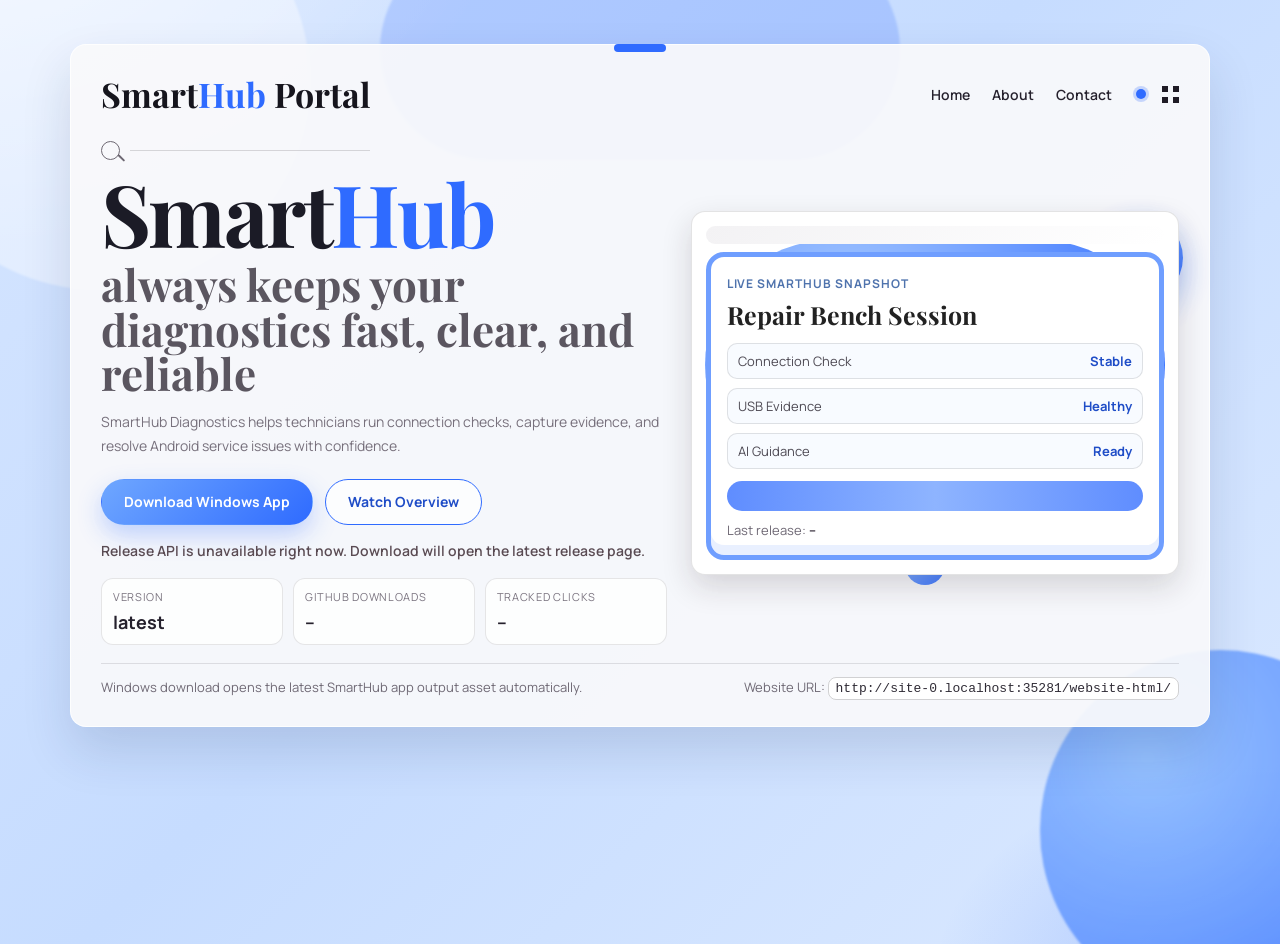
<file: website-html/index.html>
<!doctype html>
<html lang="en">
<head>
  <meta charset="utf-8" />
  <meta name="viewport" content="width=device-width, initial-scale=1" />
  <title>SmartHub Portal | Download Windows App</title>
  <meta
    name="description"
    content="SmartHub Portal for Windows diagnostics. Download the app, track releases, and launch technician-friendly repair workflows."
  />
  <link rel="preconnect" href="https://fonts.googleapis.com" />
  <link rel="preconnect" href="https://fonts.gstatic.com" crossorigin />
  <link
    href="https://fonts.googleapis.com/css2?family=Manrope:wght@400;500;600;700;800&family=Playfair+Display:wght@600;700;800&display=swap"
    rel="stylesheet"
  />
  <link rel="stylesheet" href="./styles.css" />
</head>
<body>
  <div class="bg-shape bg-shape-a" aria-hidden="true"></div>
  <div class="bg-shape bg-shape-b" aria-hidden="true"></div>
  <div class="bg-shape bg-shape-c" aria-hidden="true"></div>

  <main class="stage" id="home">
    <section class="panel reveal-up">
      <header class="nav-bar">
        <a class="logo" href="#home">Smart<span>Hub</span> Portal</a>

        <nav class="nav-links" aria-label="Main navigation">
          <a href="#home">Home</a>
          <a href="#about">About</a>
          <a href="#contact">Contact</a>
        </nav>

        <div class="nav-icons" aria-hidden="true">
          <span class="dot"></span>
          <span class="grid-icon"></span>
        </div>
      </header>

      <section class="hero-grid" id="about">
        <article class="hero-copy reveal-up delay-1">
          <div class="search-line" aria-hidden="true">
            <span class="search-icon"></span>
            <span class="search-rule"></span>
          </div>

          <h1>Smart<span>Hub</span></h1>
          <h2>always keeps your diagnostics fast, clear, and reliable</h2>
          <p>
            SmartHub Diagnostics helps technicians run connection checks, capture evidence,
            and resolve Android service issues with confidence.
          </p>

          <div class="cta-row">
            <button id="downloadBtn" class="btn primary" type="button">Download Windows App</button>
            <a class="btn secondary" href="#contact">Watch Overview</a>
          </div>

          <p id="downloadStatus" class="status">Preparing release information...</p>

          <div class="mini-metrics" aria-label="Release metrics">
            <div class="metric-pill">
              <span>Version</span>
              <strong id="metricVersion">Checking...</strong>
            </div>
            <div class="metric-pill">
              <span>GitHub Downloads</span>
              <strong id="metricGithubDownloads">--</strong>
            </div>
            <div class="metric-pill">
              <span>Tracked Clicks</span>
              <strong id="metricTrackedClicks">--</strong>
            </div>
          </div>
        </article>

        <article class="hero-visual reveal-up delay-2" aria-label="SmartHub visual preview">
          <div class="orbit orbit-a"></div>
          <div class="orbit orbit-b"></div>
          <div class="orbit orbit-c"></div>

          <div class="preview-frame">
            <div class="preview-top-accent"></div>
            <div class="preview-card">
              <p class="preview-label">Live SmartHub Snapshot</p>
              <h3>Repair Bench Session</h3>

              <ul>
                <li><span>Connection Check</span><b>Stable</b></li>
                <li><span>USB Evidence</span><b>Healthy</b></li>
                <li><span>AI Guidance</span><b>Ready</b></li>
              </ul>

              <div class="wave"></div>
              <p class="published">Last release: <strong id="metricPublishedAt">Checking...</strong></p>
            </div>
          </div>
        </article>
      </section>

      <footer class="foot" id="contact">
        <p>Windows download opens the latest SmartHub app output asset automatically.</p>
        <p class="site-url">Website URL: <code id="siteUrl">Loading...</code></p>
      </footer>
    </section>
  </main>

  <script src="./app.js" defer></script>
</body>
</html>
</file>
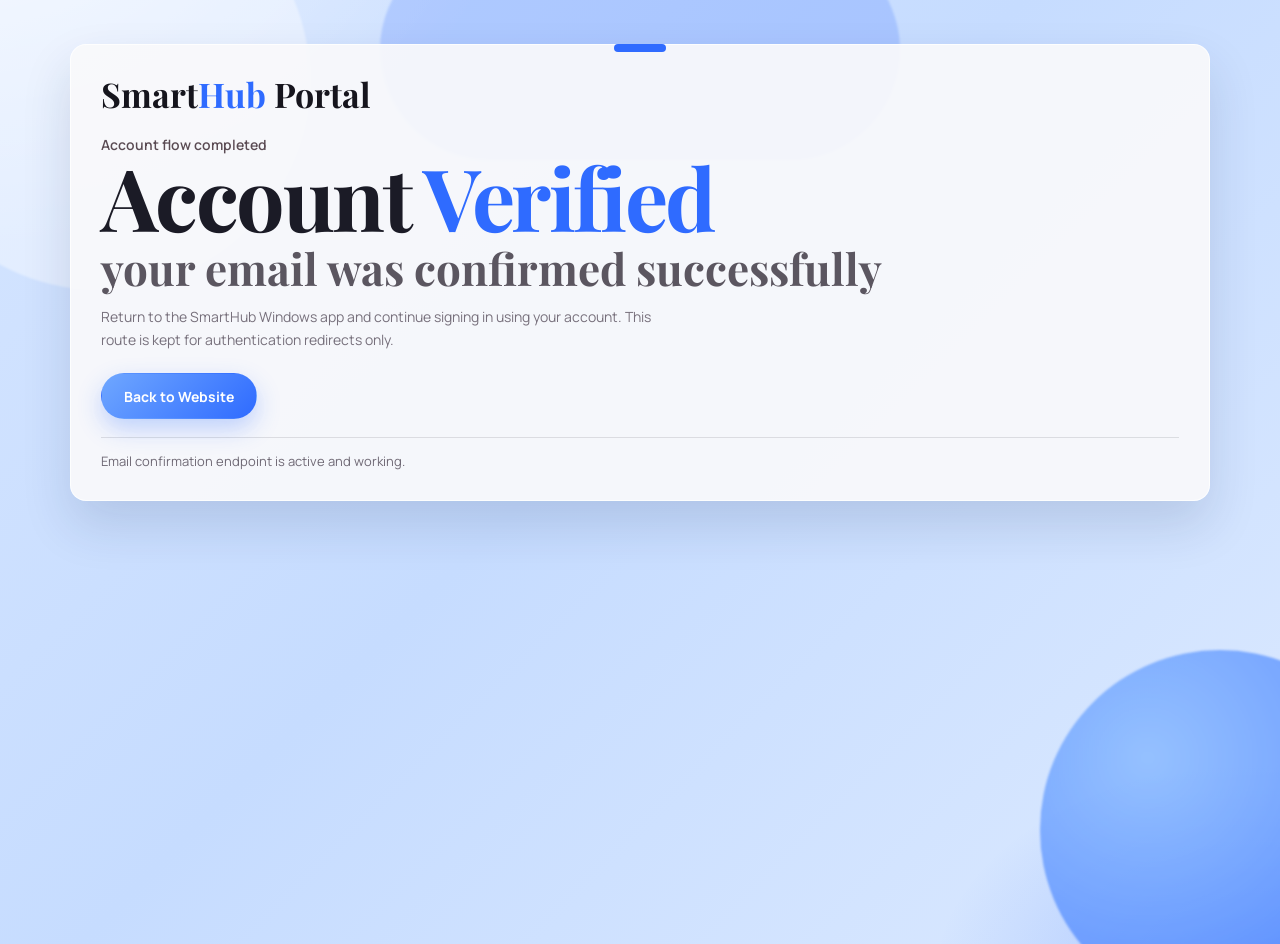
<file: website-html/email-confirmation/index.html>
<!doctype html>
<html lang="en">
<head>
  <meta charset="utf-8" />
  <meta name="viewport" content="width=device-width, initial-scale=1" />
  <title>Email Confirmation - SmartHub</title>
  <link rel="preconnect" href="https://fonts.googleapis.com" />
  <link rel="preconnect" href="https://fonts.gstatic.com" crossorigin />
  <link
    href="https://fonts.googleapis.com/css2?family=Manrope:wght@400;500;600;700;800&family=Playfair+Display:wght@600;700;800&display=swap"
    rel="stylesheet"
  />
  <link rel="stylesheet" href="../styles.css" />
</head>
<body>
  <div class="bg-shape bg-shape-a" aria-hidden="true"></div>
  <div class="bg-shape bg-shape-b" aria-hidden="true"></div>
  <div class="bg-shape bg-shape-c" aria-hidden="true"></div>

  <main class="stage">
    <section class="panel reveal-up">
      <header class="nav-bar">
        <a class="logo" href="../">Smart<span>Hub</span> Portal</a>
      </header>

      <section class="hero-grid" style="grid-template-columns:1fr; margin-top: 16px;">
        <article class="hero-copy reveal-up delay-1">
          <p class="status" style="margin-top:0;">Account flow completed</p>

          <h1>Account <span>Verified</span></h1>
          <h2>your email was confirmed successfully</h2>

          <p>
            Return to the SmartHub Windows app and continue signing in using your account.
            This route is kept for authentication redirects only.
          </p>

          <div class="cta-row">
            <a class="btn primary" href="../">Back to Website</a>
          </div>
        </article>
      </section>

      <footer class="foot">
        <p>Email confirmation endpoint is active and working.</p>
      </footer>
    </section>
  </main>
</body>
</html>
</file>
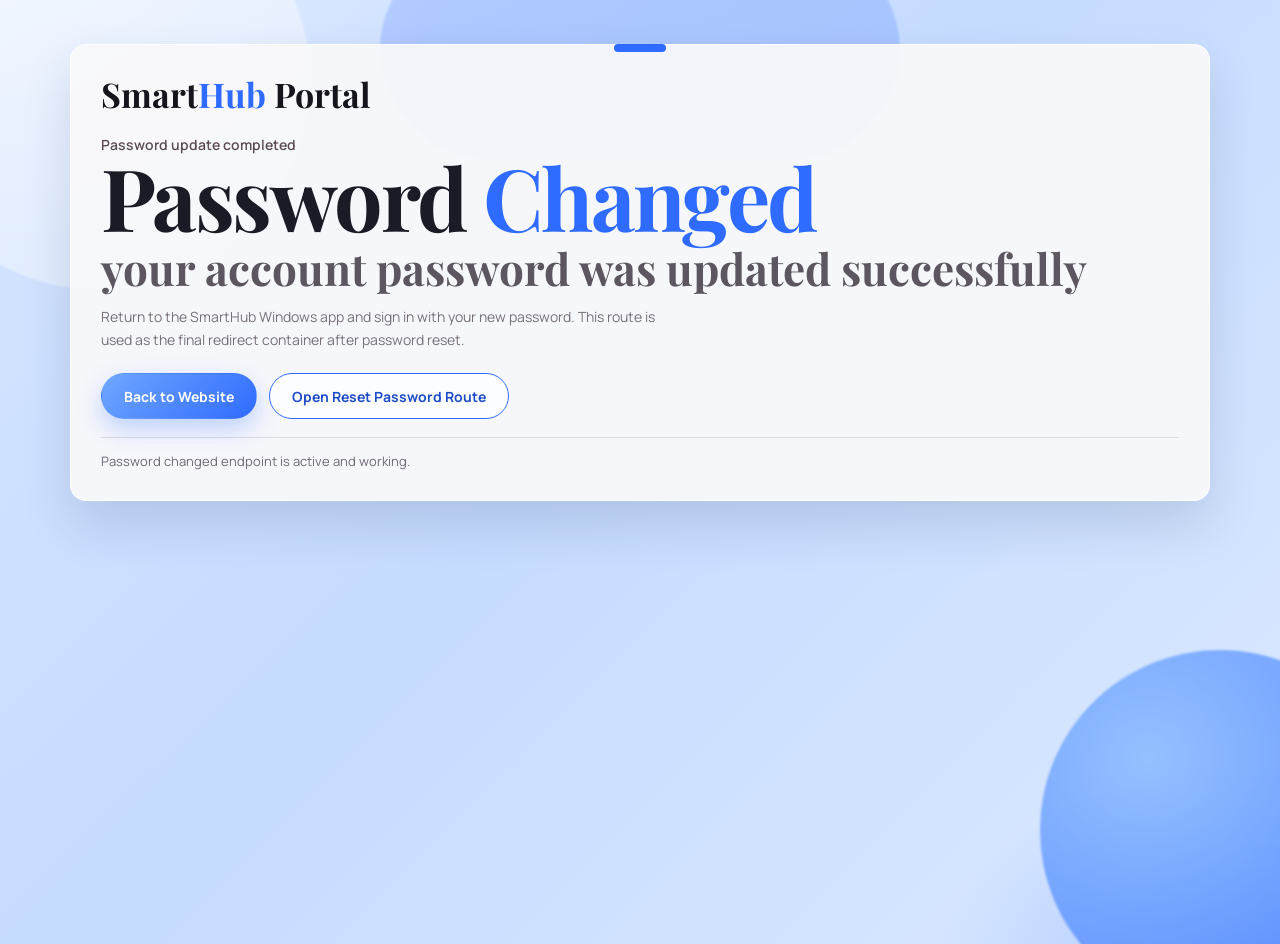
<file: website-html/password-changed/index.html>
<!doctype html>
<html lang="en">
<head>
  <meta charset="utf-8" />
  <meta name="viewport" content="width=device-width, initial-scale=1" />
  <title>Password Changed - SmartHub</title>
  <link rel="preconnect" href="https://fonts.googleapis.com" />
  <link rel="preconnect" href="https://fonts.gstatic.com" crossorigin />
  <link
    href="https://fonts.googleapis.com/css2?family=Manrope:wght@400;500;600;700;800&family=Playfair+Display:wght@600;700;800&display=swap"
    rel="stylesheet"
  />
  <link rel="stylesheet" href="../styles.css" />
</head>
<body>
  <div class="bg-shape bg-shape-a" aria-hidden="true"></div>
  <div class="bg-shape bg-shape-b" aria-hidden="true"></div>
  <div class="bg-shape bg-shape-c" aria-hidden="true"></div>

  <main class="stage">
    <section class="panel reveal-up">
      <header class="nav-bar">
        <a class="logo" href="../">Smart<span>Hub</span> Portal</a>
      </header>

      <section class="hero-grid" style="grid-template-columns:1fr; margin-top: 16px;">
        <article class="hero-copy reveal-up delay-1">
          <p class="status" style="margin-top:0;">Password update completed</p>

          <h1>Password <span>Changed</span></h1>
          <h2>your account password was updated successfully</h2>

          <p>
            Return to the SmartHub Windows app and sign in with your new password.
            This route is used as the final redirect container after password reset.
          </p>

          <div class="cta-row">
            <a class="btn primary" href="../">Back to Website</a>
            <a class="btn secondary" href="../reset-password/">Open Reset Password Route</a>
          </div>
        </article>
      </section>

      <footer class="foot">
        <p>Password changed endpoint is active and working.</p>
      </footer>
    </section>
  </main>
</body>
</html>
</file>
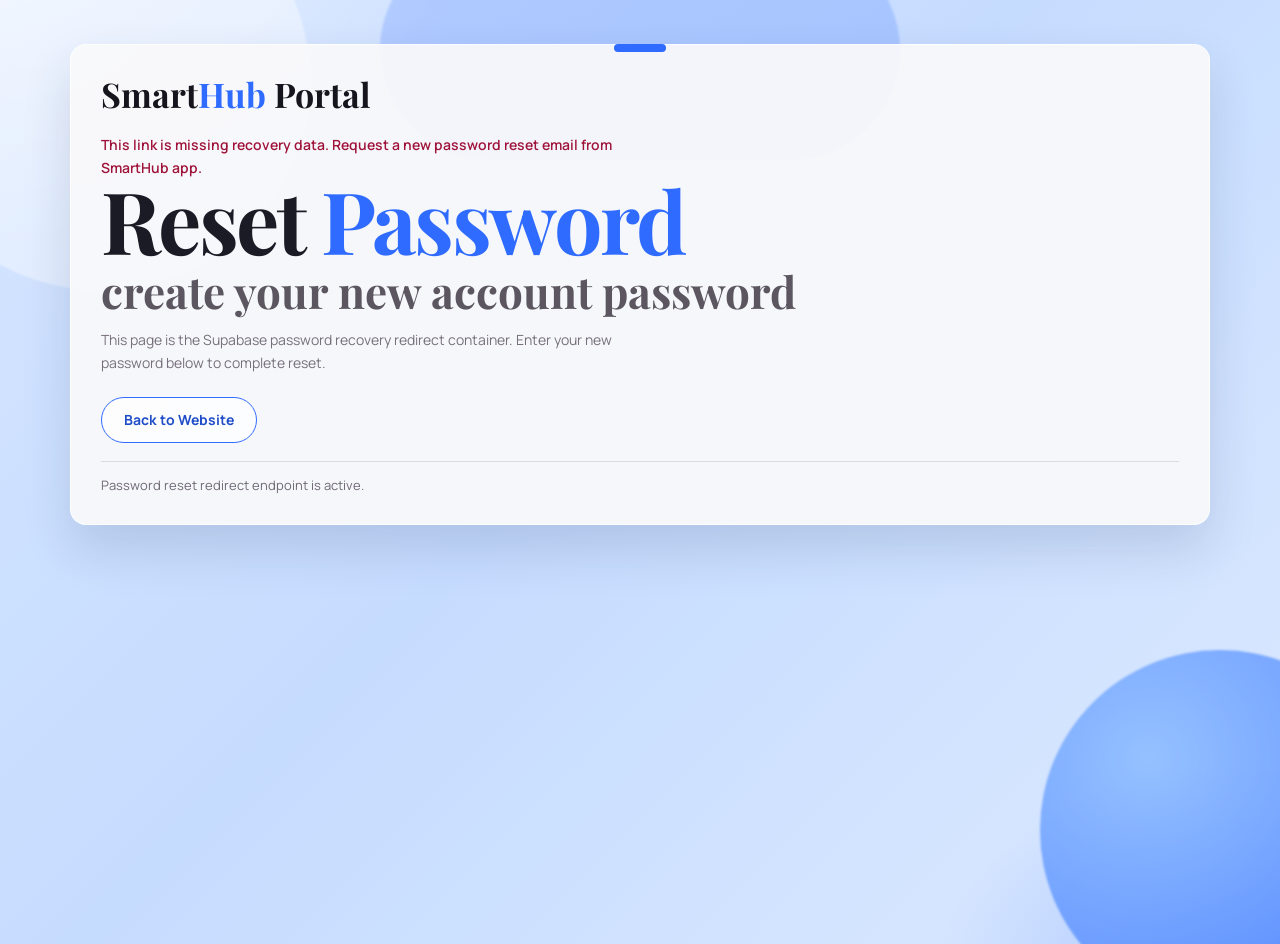
<file: website-html/reset-password/index.html>
<!doctype html>
<html lang="en">
<head>
  <meta charset="utf-8" />
  <meta name="viewport" content="width=device-width, initial-scale=1" />
  <title>Reset Password - SmartHub</title>
  <link rel="preconnect" href="https://fonts.googleapis.com" />
  <link rel="preconnect" href="https://fonts.gstatic.com" crossorigin />
  <link
    href="https://fonts.googleapis.com/css2?family=Manrope:wght@400;500;600;700;800&family=Playfair+Display:wght@600;700;800&display=swap"
    rel="stylesheet"
  />
  <link rel="stylesheet" href="../styles.css" />
</head>
<body>
  <div class="bg-shape bg-shape-a" aria-hidden="true"></div>
  <div class="bg-shape bg-shape-b" aria-hidden="true"></div>
  <div class="bg-shape bg-shape-c" aria-hidden="true"></div>

  <main class="stage">
    <section class="panel reveal-up">
      <header class="nav-bar">
        <a class="logo" href="../">Smart<span>Hub</span> Portal</a>
      </header>

      <section class="hero-grid" style="grid-template-columns:1fr; margin-top: 16px;">
        <article class="hero-copy reveal-up delay-1">
          <p class="status" id="resetStatus" style="margin-top:0;">Preparing password reset flow...</p>

          <h1>Reset <span>Password</span></h1>
          <h2>create your new account password</h2>

          <p>
            This page is the Supabase password recovery redirect container.
            Enter your new password below to complete reset.
          </p>

          <form id="resetForm" class="auth-form" novalidate>
            <input
              id="newPassword"
              class="auth-input"
              type="password"
              autocomplete="new-password"
              placeholder="New password (min 8 characters)"
              required
              minlength="8"
            />
            <input
              id="confirmPassword"
              class="auth-input"
              type="password"
              autocomplete="new-password"
              placeholder="Confirm new password"
              required
              minlength="8"
            />
            <button id="resetSubmitBtn" class="btn primary" type="submit">Update Password</button>
            <p class="auth-help">After successful reset, you will be redirected to the password changed page.</p>
          </form>

          <div class="cta-row">
            <a class="btn secondary" href="../">Back to Website</a>
          </div>
        </article>
      </section>

      <footer class="foot">
        <p>Password reset redirect endpoint is active.</p>
      </footer>
    </section>
  </main>

  <script>
    (function () {
      const statusEl = document.getElementById('resetStatus');
      const formEl = document.getElementById('resetForm');
      const submitBtn = document.getElementById('resetSubmitBtn');
      const newPasswordEl = document.getElementById('newPassword');
      const confirmPasswordEl = document.getElementById('confirmPassword');

      const query = new URLSearchParams(window.location.search || '');
      const hash = new URLSearchParams(String(window.location.hash || '').replace(/^#/, ''));

      const supabaseUrl = String(query.get('supabase_url') || '').trim();
      const supabaseAnonKey = String(query.get('supabase_anon_key') || '').trim();
      const accessToken = String(hash.get('access_token') || query.get('access_token') || '').trim();
      const recoveryType = String(hash.get('type') || query.get('type') || '').trim().toLowerCase();

      let passwordChangedRedirect = String(query.get('password_changed_redirect') || '').trim();
      if (!passwordChangedRedirect) {
        try {
          passwordChangedRedirect = new URL('../password-changed/', window.location.href).toString();
        } catch {
          passwordChangedRedirect = '../password-changed/';
        }
      }

      function setStatus(text, kind) {
        if (!statusEl) return;
        statusEl.textContent = text;
        statusEl.style.color = kind === 'error' ? '#9f1239' : kind === 'ok' ? '#14532d' : '#5a4b53';
      }

      function setBusy(isBusy) {
        if (!submitBtn) return;
        submitBtn.disabled = isBusy;
        submitBtn.textContent = isBusy ? 'Updating password...' : 'Update Password';
      }

      const canReset = !!(supabaseUrl && supabaseAnonKey && accessToken);
      if (!canReset) {
        setStatus('This link is missing recovery data. Request a new password reset email from SmartHub app.', 'error');
        if (formEl) formEl.style.display = 'none';
        return;
      }

      if (recoveryType && recoveryType !== 'recovery') {
        setStatus('Recovery token type is not valid for password reset. Request a new reset email.', 'error');
        if (formEl) formEl.style.display = 'none';
        return;
      }

      setStatus('Recovery token detected. Enter a new password to continue.', 'ok');

      if (formEl) {
        formEl.addEventListener('submit', async function (event) {
          event.preventDefault();

          const password = String(newPasswordEl && newPasswordEl.value ? newPasswordEl.value : '');
          const passwordConfirm = String(confirmPasswordEl && confirmPasswordEl.value ? confirmPasswordEl.value : '');

          if (password.length < 8) {
            setStatus('Password must be at least 8 characters.', 'error');
            return;
          }

          if (password !== passwordConfirm) {
            setStatus('Password confirmation does not match.', 'error');
            return;
          }

          setBusy(true);
          setStatus('Updating your password in Supabase...', 'info');

          try {
            const apiBase = String(supabaseUrl).replace(/\/+$/, '');
            const response = await fetch(`${apiBase}/auth/v1/user`, {
              method: 'PUT',
              headers: {
                'Content-Type': 'application/json',
                apikey: supabaseAnonKey,
                Authorization: `Bearer ${accessToken}`,
              },
              body: JSON.stringify({ password }),
            });

            let body = null;
            try {
              body = await response.json();
            } catch {
              body = null;
            }

            if (!response.ok) {
              const msg = body && body.msg ? String(body.msg) : `Supabase error (HTTP ${response.status})`;
              throw new Error(msg);
            }

            setStatus('Password updated successfully. Redirecting...', 'ok');

            const nextUrl = new URL(passwordChangedRedirect, window.location.href);
            nextUrl.searchParams.set('from', 'reset-password');
            window.location.href = nextUrl.toString();
          } catch (error) {
            const message = error && error.message ? String(error.message) : 'Password update failed.';
            setStatus(message, 'error');
          } finally {
            setBusy(false);
          }
        });
      }
    })();
  </script>
</body>
</html>
</file>
<file: website-html/styles.css>
:root {
  --bg: #d9e8ff;
  --bg-soft: #eef5ff;
  --card: #f9f9fb;
  --ink: #1b1b26;
  --muted: #77707c;
  --brand: #2f6bff;
  --brand-strong: #1f4dc7;
  --border: rgba(27, 27, 38, 0.11);
  --shadow: 0 24px 50px rgba(20, 44, 88, 0.14);
}

* {
  box-sizing: border-box;
}

html,
body {
  margin: 0;
  padding: 0;
}

body {
  min-height: 100vh;
  color: var(--ink);
  font-family: "Manrope", "Segoe UI", Tahoma, Geneva, Verdana, sans-serif;
  background:
    radial-gradient(900px 600px at -5% -15%, rgba(255, 255, 255, 0.66), transparent 65%),
    radial-gradient(560px 360px at 100% 104%, rgba(47, 107, 255, 0.32), transparent 62%),
    linear-gradient(135deg, #d5e5ff, #c6dcff 46%, #dbe9ff);
  position: relative;
  overflow-x: hidden;
}

.bg-shape {
  position: fixed;
  pointer-events: none;
  filter: blur(1px);
}

.bg-shape-a {
  width: 420px;
  height: 420px;
  left: -110px;
  top: -130px;
  border-radius: 50%;
  background: rgba(255, 255, 255, 0.4);
}

.bg-shape-b {
  width: 360px;
  height: 360px;
  right: -120px;
  bottom: -110px;
  border-radius: 50%;
  background: radial-gradient(circle at 30% 30%, #7fb4ff, #2f6bff);
  opacity: 0.75;
}

.bg-shape-c {
  width: 520px;
  height: 220px;
  left: 50%;
  top: -60px;
  transform: translateX(-50%);
  border-radius: 999px;
  background: rgba(47, 107, 255, 0.2);
}

.stage {
  width: min(1140px, calc(100% - 34px));
  margin: 44px auto;
}

.panel {
  background: rgba(249, 249, 251, 0.93);
  border: 1px solid rgba(255, 255, 255, 0.7);
  border-radius: 16px;
  box-shadow: var(--shadow);
  padding: 26px 30px 30px;
  position: relative;
}

.panel::before {
  content: '';
  position: absolute;
  width: 52px;
  height: 8px;
  border-radius: 999px;
  background: var(--brand);
  left: 50%;
  top: -1px;
  transform: translateX(-50%);
}

.nav-bar {
  display: grid;
  grid-template-columns: 1fr auto auto;
  align-items: center;
  gap: 24px;
}

.logo {
  font-size: 34px;
  font-family: "Playfair Display", Georgia, serif;
  font-weight: 700;
  color: #16151d;
  text-decoration: none;
}

.logo span {
  color: var(--brand);
}

.nav-links {
  display: flex;
  align-items: center;
  gap: 22px;
}

.nav-links a {
  text-decoration: none;
  color: #25212d;
  font-size: 14px;
  font-weight: 600;
}

.nav-links a:hover {
  color: var(--brand-strong);
}

.nav-icons {
  display: flex;
  align-items: center;
  gap: 16px;
}

.dot {
  width: 10px;
  height: 10px;
  border-radius: 50%;
  background: var(--brand);
  box-shadow: 0 0 0 3px rgba(47, 107, 255, 0.24);
}

.grid-icon {
  width: 17px;
  height: 17px;
  display: inline-grid;
  grid-template-columns: repeat(2, 1fr);
  grid-template-rows: repeat(2, 1fr);
  gap: 3px;
}

.grid-icon {
  position: relative;
}

.grid-icon span,
.grid-icon i {
  display: none;
}

.grid-icon {
  background:
    linear-gradient(#1f1b25 0 0) 0 0/6px 6px,
    linear-gradient(#1f1b25 0 0) 100% 0/6px 6px,
    linear-gradient(#1f1b25 0 0) 0 100%/6px 6px,
    linear-gradient(#1f1b25 0 0) 100% 100%/6px 6px;
  background-repeat: no-repeat;
}

.hero-grid {
  margin-top: 24px;
  display: grid;
  grid-template-columns: 1.1fr 0.95fr;
  gap: 24px;
  align-items: center;
}

.search-line {
  display: flex;
  align-items: center;
  gap: 10px;
  margin-bottom: 12px;
}

.search-icon {
  width: 19px;
  height: 19px;
  border-radius: 50%;
  border: 1.6px solid #6d6772;
  display: inline-block;
  position: relative;
}

.search-icon::after {
  content: '';
  width: 9px;
  height: 1.6px;
  background: #6d6772;
  position: absolute;
  right: -7px;
  bottom: 0;
  transform: rotate(45deg);
  border-radius: 999px;
}

.search-rule {
  width: 240px;
  max-width: 100%;
  height: 1px;
  background: rgba(109, 103, 114, 0.25);
}

h1 {
  margin: 0;
  font-size: clamp(48px, 8vw, 86px);
  line-height: 0.95;
  letter-spacing: -0.03em;
  font-family: "Playfair Display", Georgia, serif;
}

h1 span {
  color: var(--brand);
}

h2 {
  margin: 8px 0 0;
  font-size: clamp(27px, 3.9vw, 44px);
  line-height: 1.02;
  font-family: "Playfair Display", Georgia, serif;
  color: #5b5660;
}

p {
  color: var(--muted);
}

.hero-copy > p {
  margin: 14px 0 0;
  max-width: 570px;
  line-height: 1.66;
  font-size: 14px;
}

.cta-row {
  margin-top: 22px;
  display: flex;
  flex-wrap: wrap;
  gap: 12px;
}

.btn {
  border: 1px solid transparent;
  border-radius: 999px;
  padding: 11px 22px;
  min-height: 46px;
  font-size: 14px;
  font-weight: 700;
  font-family: inherit;
  display: inline-flex;
  align-items: center;
  justify-content: center;
  text-decoration: none;
  cursor: pointer;
  transition: transform 140ms ease, box-shadow 140ms ease, background 140ms ease;
}

.btn:hover {
  transform: translateY(-1px);
}

.btn.primary {
  background: linear-gradient(135deg, #6fa7ff, var(--brand));
  color: #fff;
  box-shadow: 0 10px 24px rgba(47, 107, 255, 0.28);
}

.btn.primary[disabled] {
  opacity: 0.78;
  cursor: wait;
}

.btn.secondary {
  color: var(--brand-strong);
  border-color: var(--brand);
  background: rgba(255, 255, 255, 0.76);
}

.status {
  margin: 12px 0 0;
  min-height: 22px;
  font-size: 13px;
  color: #5a4b53;
  font-weight: 600;
}

.mini-metrics {
  margin-top: 16px;
  display: grid;
  grid-template-columns: repeat(3, minmax(0, 1fr));
  gap: 10px;
}

.metric-pill {
  background: rgba(255, 255, 255, 0.78);
  border: 1px solid var(--border);
  border-radius: 12px;
  padding: 10px 11px;
}

.metric-pill span {
  display: block;
  font-size: 11px;
  color: #7b7580;
  margin-bottom: 6px;
  text-transform: uppercase;
  letter-spacing: 0.06em;
}

.metric-pill strong {
  font-size: 18px;
  color: #25212d;
}

.auth-form {
  margin-top: 14px;
  max-width: 460px;
  display: grid;
  gap: 10px;
}

.auth-input {
  width: 100%;
  min-height: 42px;
  border-radius: 10px;
  border: 1px solid rgba(27, 27, 38, 0.2);
  background: rgba(255, 255, 255, 0.94);
  padding: 9px 12px;
  font: inherit;
  color: #25212d;
}

.auth-input:focus {
  outline: none;
  border-color: rgba(47, 107, 255, 0.6);
  box-shadow: 0 0 0 3px rgba(47, 107, 255, 0.15);
}

.auth-help {
  margin: 4px 0 0;
  font-size: 12px;
  color: #6f6975;
}

.hero-visual {
  position: relative;
}

.orbit {
  position: absolute;
  border-radius: 50%;
  animation: float 4.6s ease-in-out infinite;
}

.orbit-a {
  width: 86px;
  height: 86px;
  right: -4px;
  top: 4px;
  background: linear-gradient(145deg, #98c3ff, var(--brand));
  box-shadow: 0 11px 30px rgba(47, 107, 255, 0.38);
}

.orbit-b {
  width: 26px;
  height: 26px;
  right: 8px;
  top: 120px;
  background: #6f9fff;
  animation-delay: 0.3s;
}

.orbit-c {
  width: 40px;
  height: 40px;
  left: 44%;
  bottom: -10px;
  background: linear-gradient(145deg, #9cc6ff, #4078ff);
  animation-delay: 0.8s;
}

.preview-frame {
  position: relative;
  border: 1px solid rgba(27, 27, 38, 0.12);
  border-radius: 14px;
  background: #ffffff;
  box-shadow: 0 12px 30px rgba(39, 26, 34, 0.16);
  padding: 14px;
  overflow: hidden;
}

.preview-frame::before {
  content: '';
  position: absolute;
  width: 460px;
  height: 250px;
  left: 50%;
  top: 28px;
  transform: translateX(-50%);
  background: radial-gradient(circle at 30% 30%, #a7caff, #2f6bff);
  border-radius: 999px;
  z-index: 0;
}

.preview-top-accent {
  position: relative;
  z-index: 1;
  height: 18px;
  border-radius: 10px;
  background: linear-gradient(135deg, #f3f2f4, #ffffff);
  margin-bottom: 8px;
}

.preview-card {
  position: relative;
  z-index: 1;
  border-radius: 18px;
  background: #fff;
  padding: 18px 16px 16px;
  border: 5px solid #6f9eff;
  box-shadow: inset 0 -10px 0 rgba(47, 107, 255, 0.1);
}

.preview-label {
  margin: 0;
  font-size: 12px;
  font-weight: 700;
  color: #4f73ad;
  letter-spacing: 0.08em;
  text-transform: uppercase;
}

.preview-card h3 {
  margin: 6px 0 12px;
  font-size: 25px;
  font-family: "Playfair Display", Georgia, serif;
  color: #222;
}

.preview-card ul {
  list-style: none;
  margin: 0;
  padding: 0;
  display: grid;
  gap: 9px;
}

.preview-card li {
  display: flex;
  justify-content: space-between;
  align-items: center;
  font-size: 13px;
  color: #4e4a54;
  border: 1px solid rgba(27, 27, 38, 0.12);
  background: #f8fbff;
  border-radius: 10px;
  padding: 8px 10px;
}

.preview-card li b {
  color: #1f4dc7;
}

.wave {
  margin-top: 12px;
  height: 30px;
  border-radius: 999px;
  background: linear-gradient(90deg, #5f8dff 0%, #8eb4ff 50%, #5f8dff 100%);
  animation: pulse 3.2s ease-in-out infinite;
}

.published {
  margin: 10px 0 0;
  font-size: 13px;
  color: #6f6975;
}

.published strong {
  color: #3b3341;
}

.foot {
  margin-top: 18px;
  display: flex;
  justify-content: space-between;
  gap: 12px;
  flex-wrap: wrap;
  align-items: center;
  border-top: 1px solid rgba(27, 27, 38, 0.12);
  padding-top: 14px;
}

.foot p {
  margin: 0;
  font-size: 13px;
  color: #6f6975;
}

.site-url code {
  border: 1px solid rgba(27, 27, 38, 0.2);
  padding: 3px 7px;
  border-radius: 8px;
  background: #fff;
  color: #2f2b35;
}

.reveal-up {
  opacity: 0;
  transform: translateY(14px);
  animation: reveal 540ms ease forwards;
}

.delay-1 {
  animation-delay: 100ms;
}

.delay-2 {
  animation-delay: 220ms;
}

@keyframes reveal {
  to {
    opacity: 1;
    transform: translateY(0);
  }
}

@keyframes float {
  0%,
  100% {
    transform: translateY(0);
  }
  50% {
    transform: translateY(-10px);
  }
}

@keyframes pulse {
  0%,
  100% {
    opacity: 0.83;
  }
  50% {
    opacity: 1;
  }
}

@media (max-width: 1080px) {
  .hero-grid {
    grid-template-columns: 1fr;
  }

  .preview-frame::before {
    width: 115%;
  }
}

@media (max-width: 760px) {
  .stage {
    width: min(1140px, calc(100% - 18px));
    margin: 20px auto;
  }

  .panel {
    padding: 20px 16px 20px;
  }

  .nav-bar {
    grid-template-columns: 1fr;
    gap: 10px;
  }

  .nav-links {
    gap: 14px;
  }

  .cta-row {
    flex-direction: column;
  }

  .btn {
    width: 100%;
  }

  .mini-metrics {
    grid-template-columns: 1fr;
  }

  .supabase-url-item {
    grid-template-columns: 1fr;
  }

  .search-rule {
    width: 120px;
  }
}

@media (prefers-reduced-motion: reduce) {
  .orbit,
  .wave,
  .reveal-up,
  .delay-1,
  .delay-2 {
    animation: none;
    transform: none;
    opacity: 1;
  }

  .btn {
    transition: none;
  }
}
</file>
